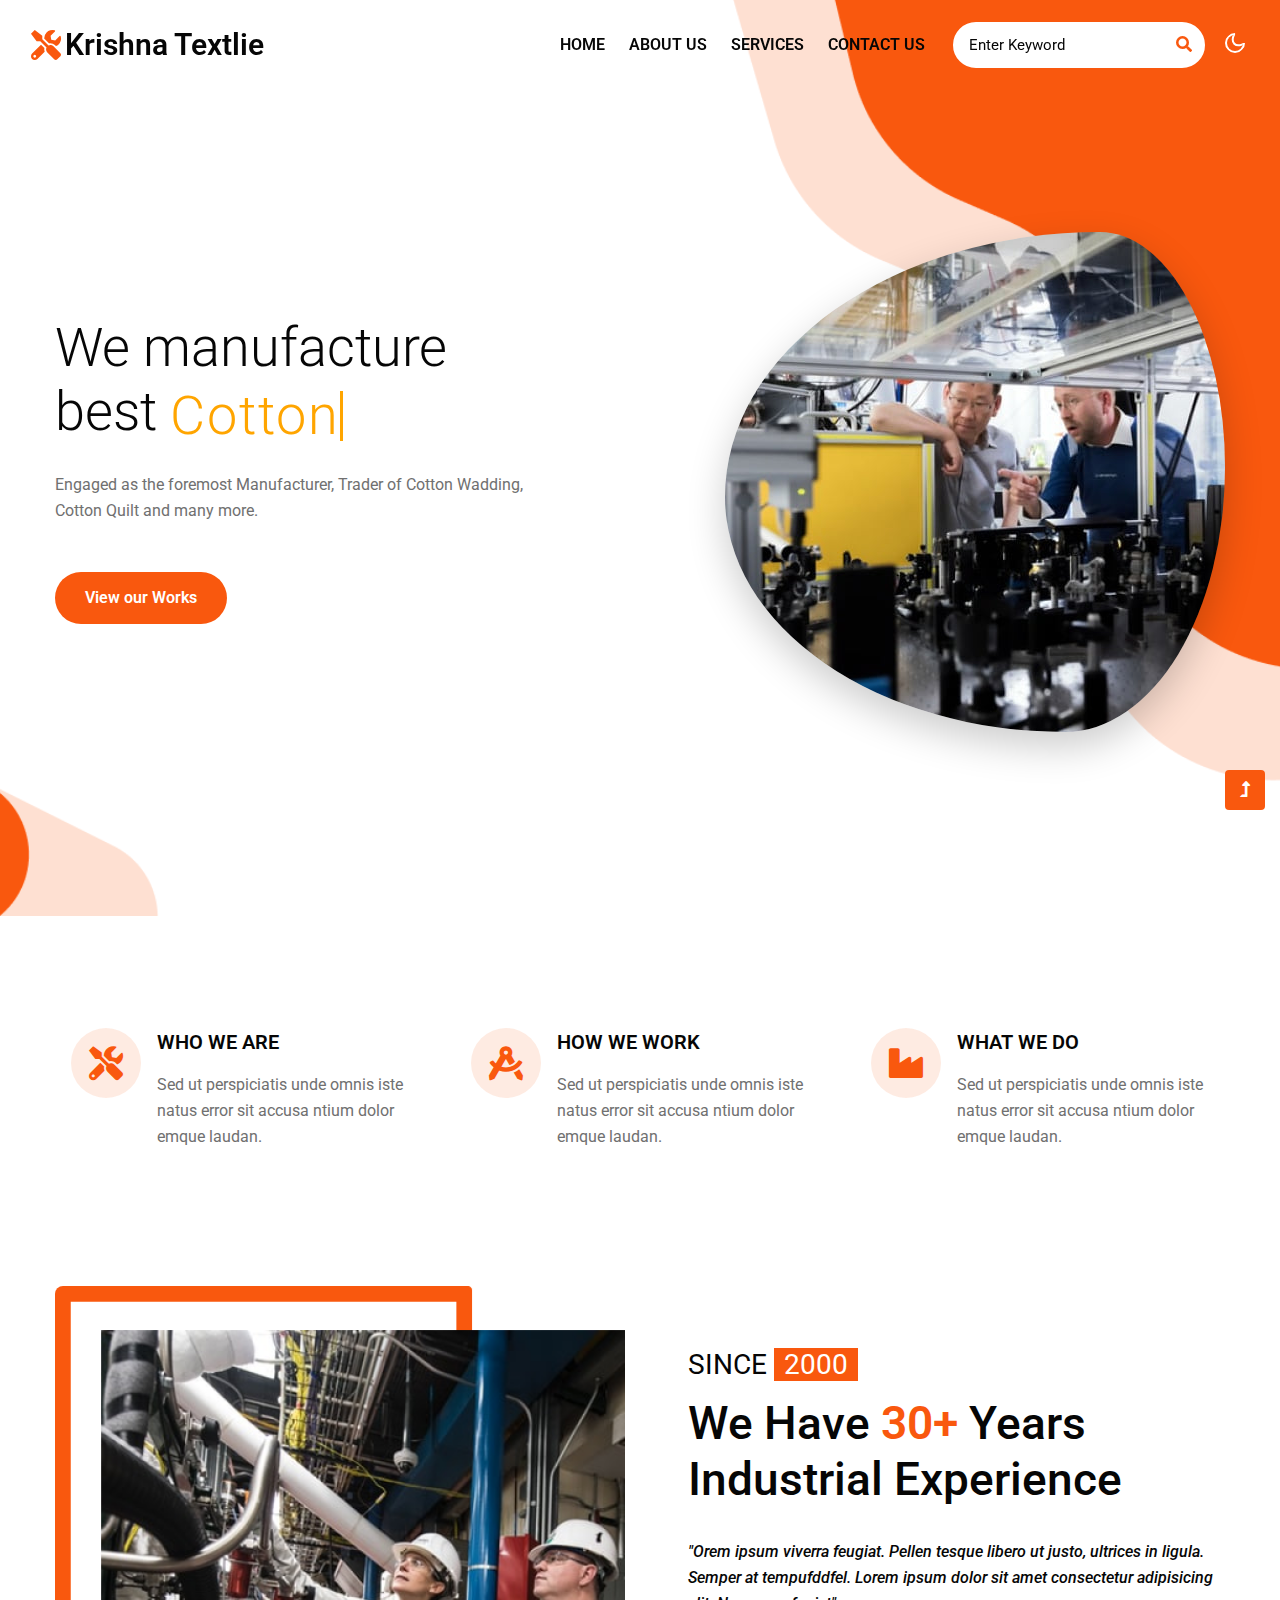
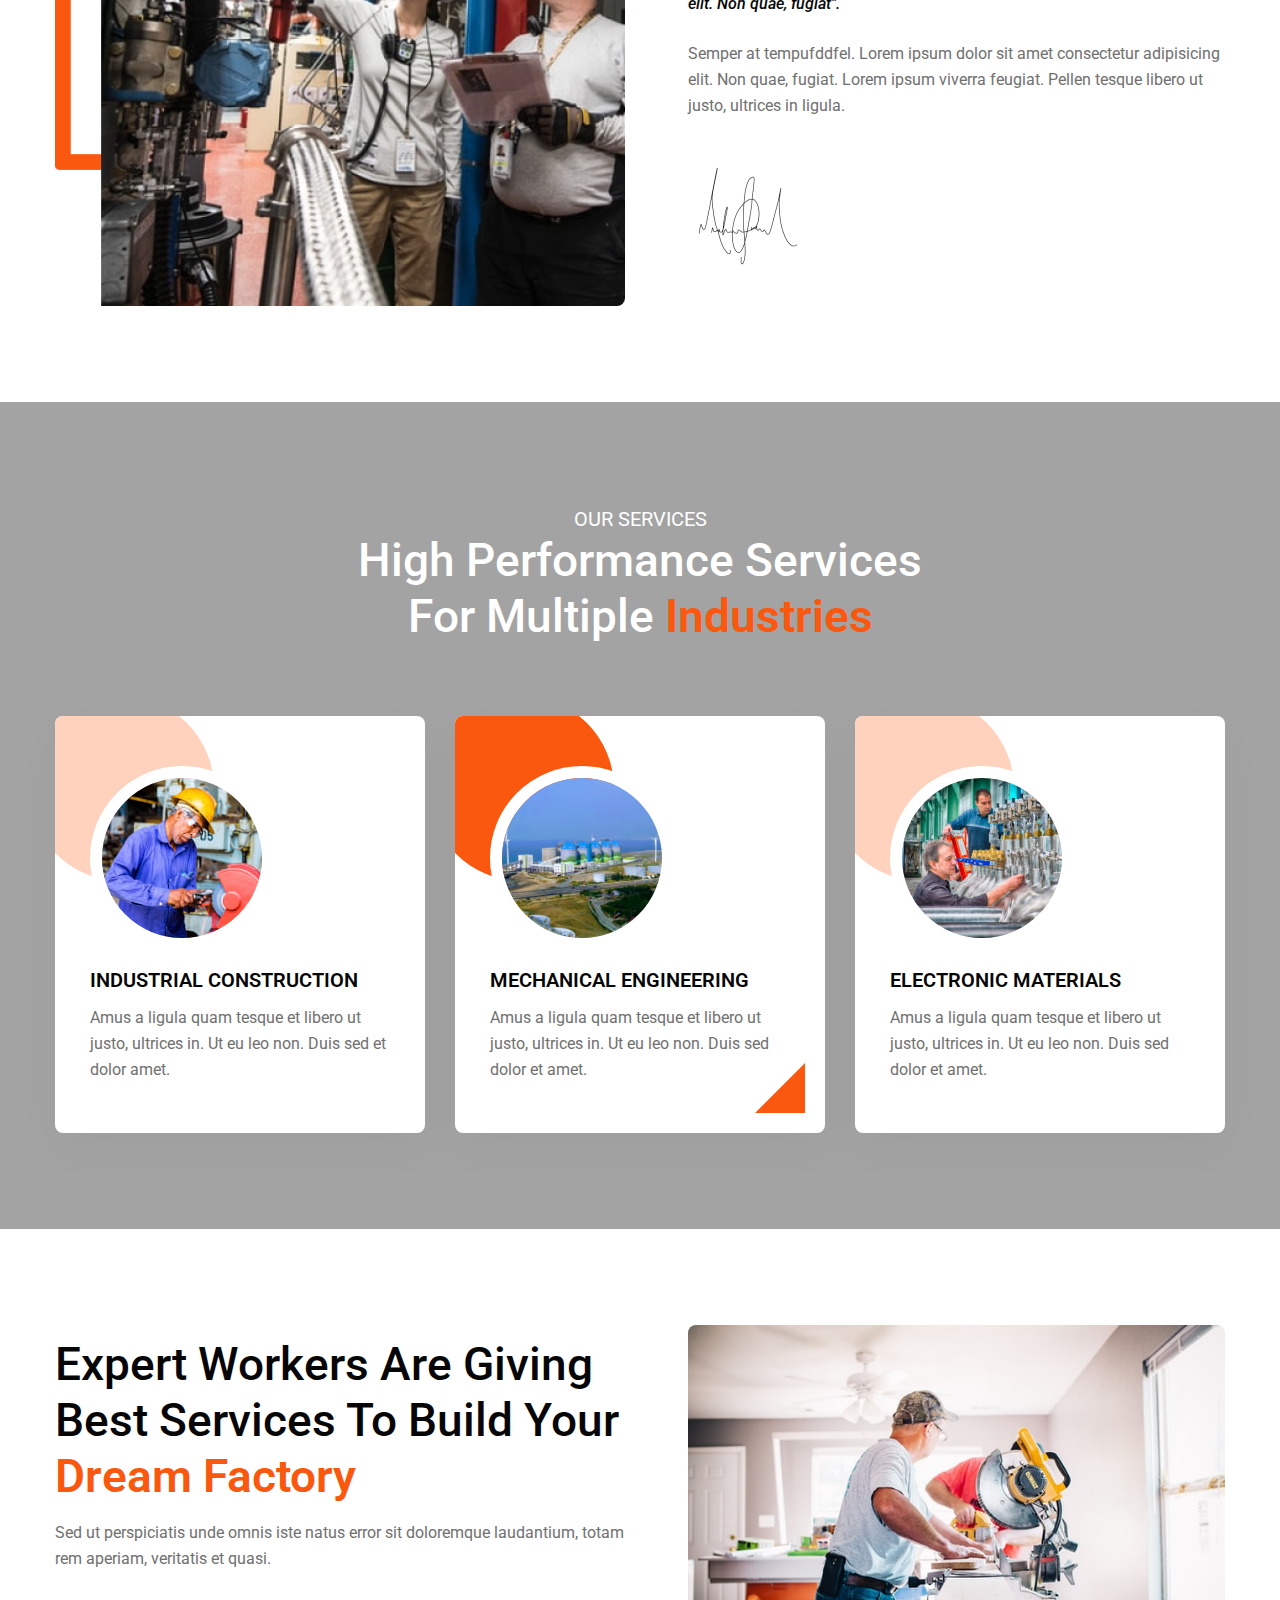
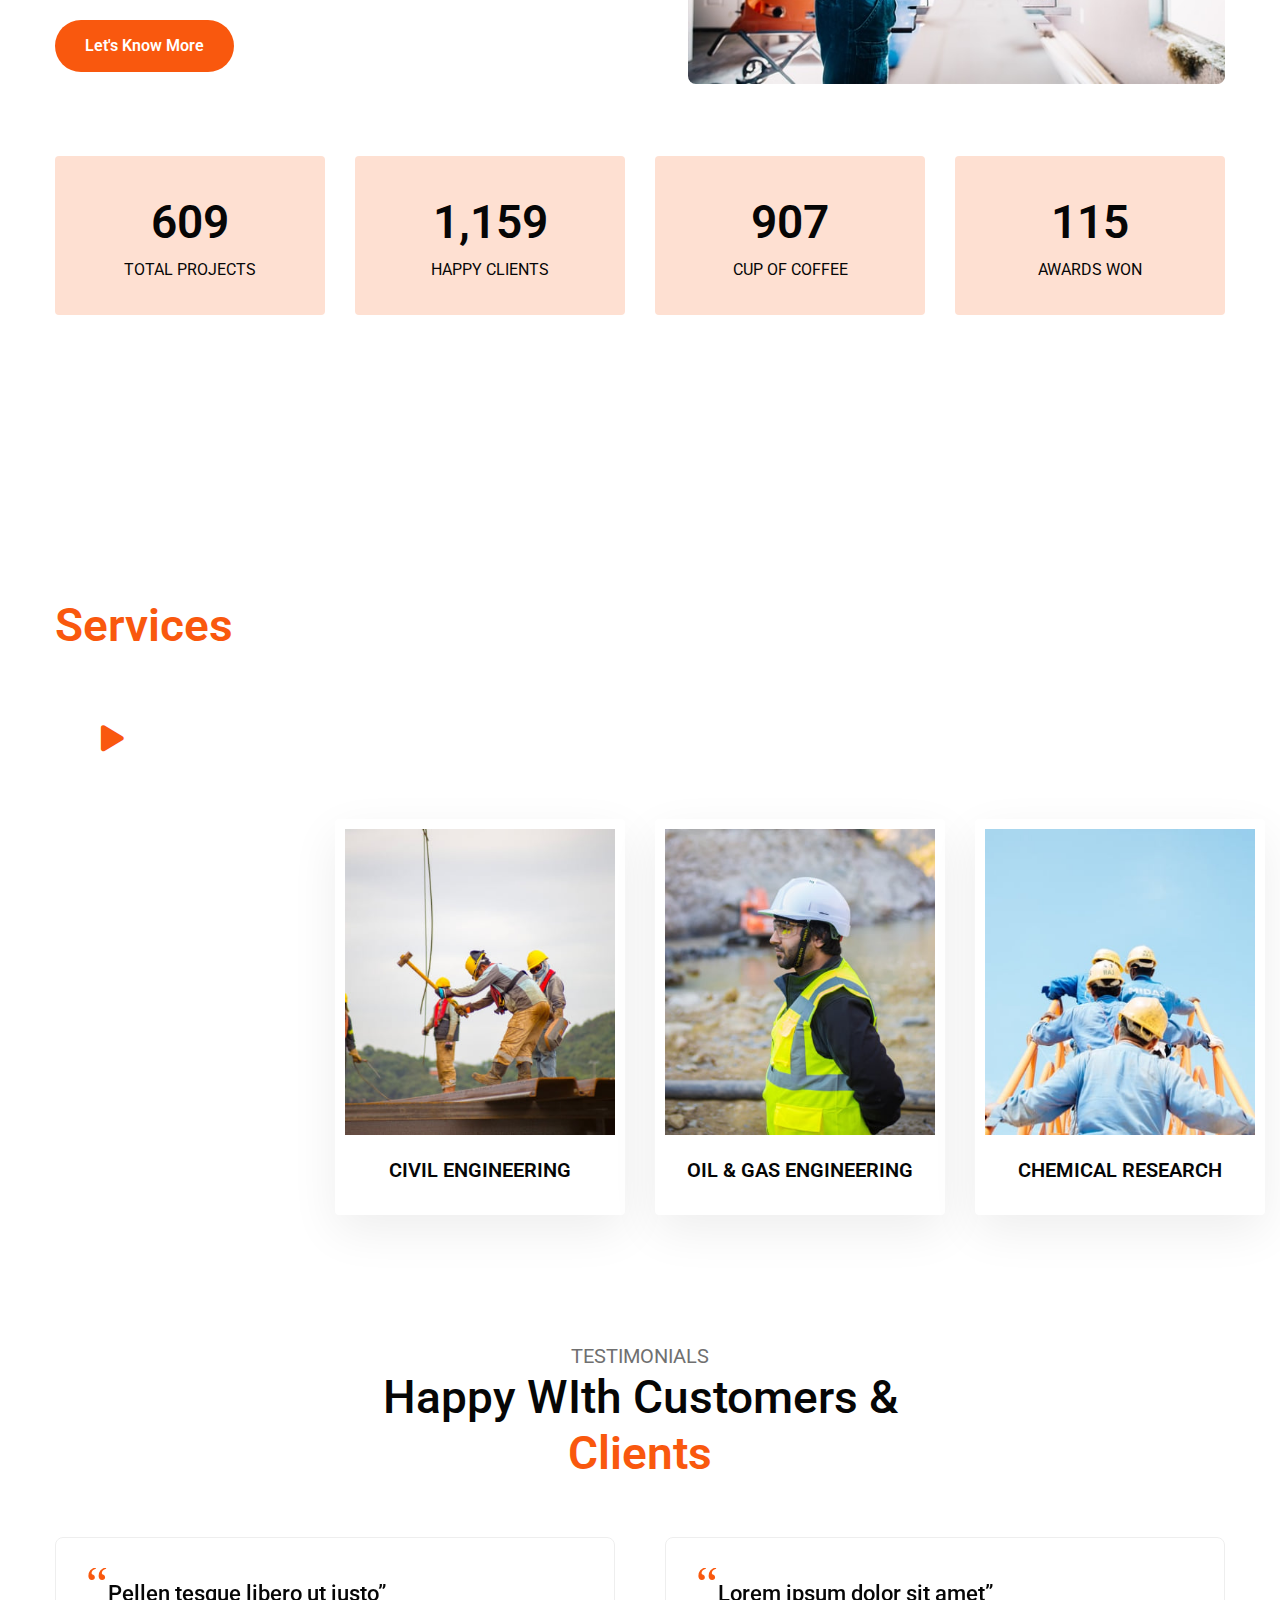
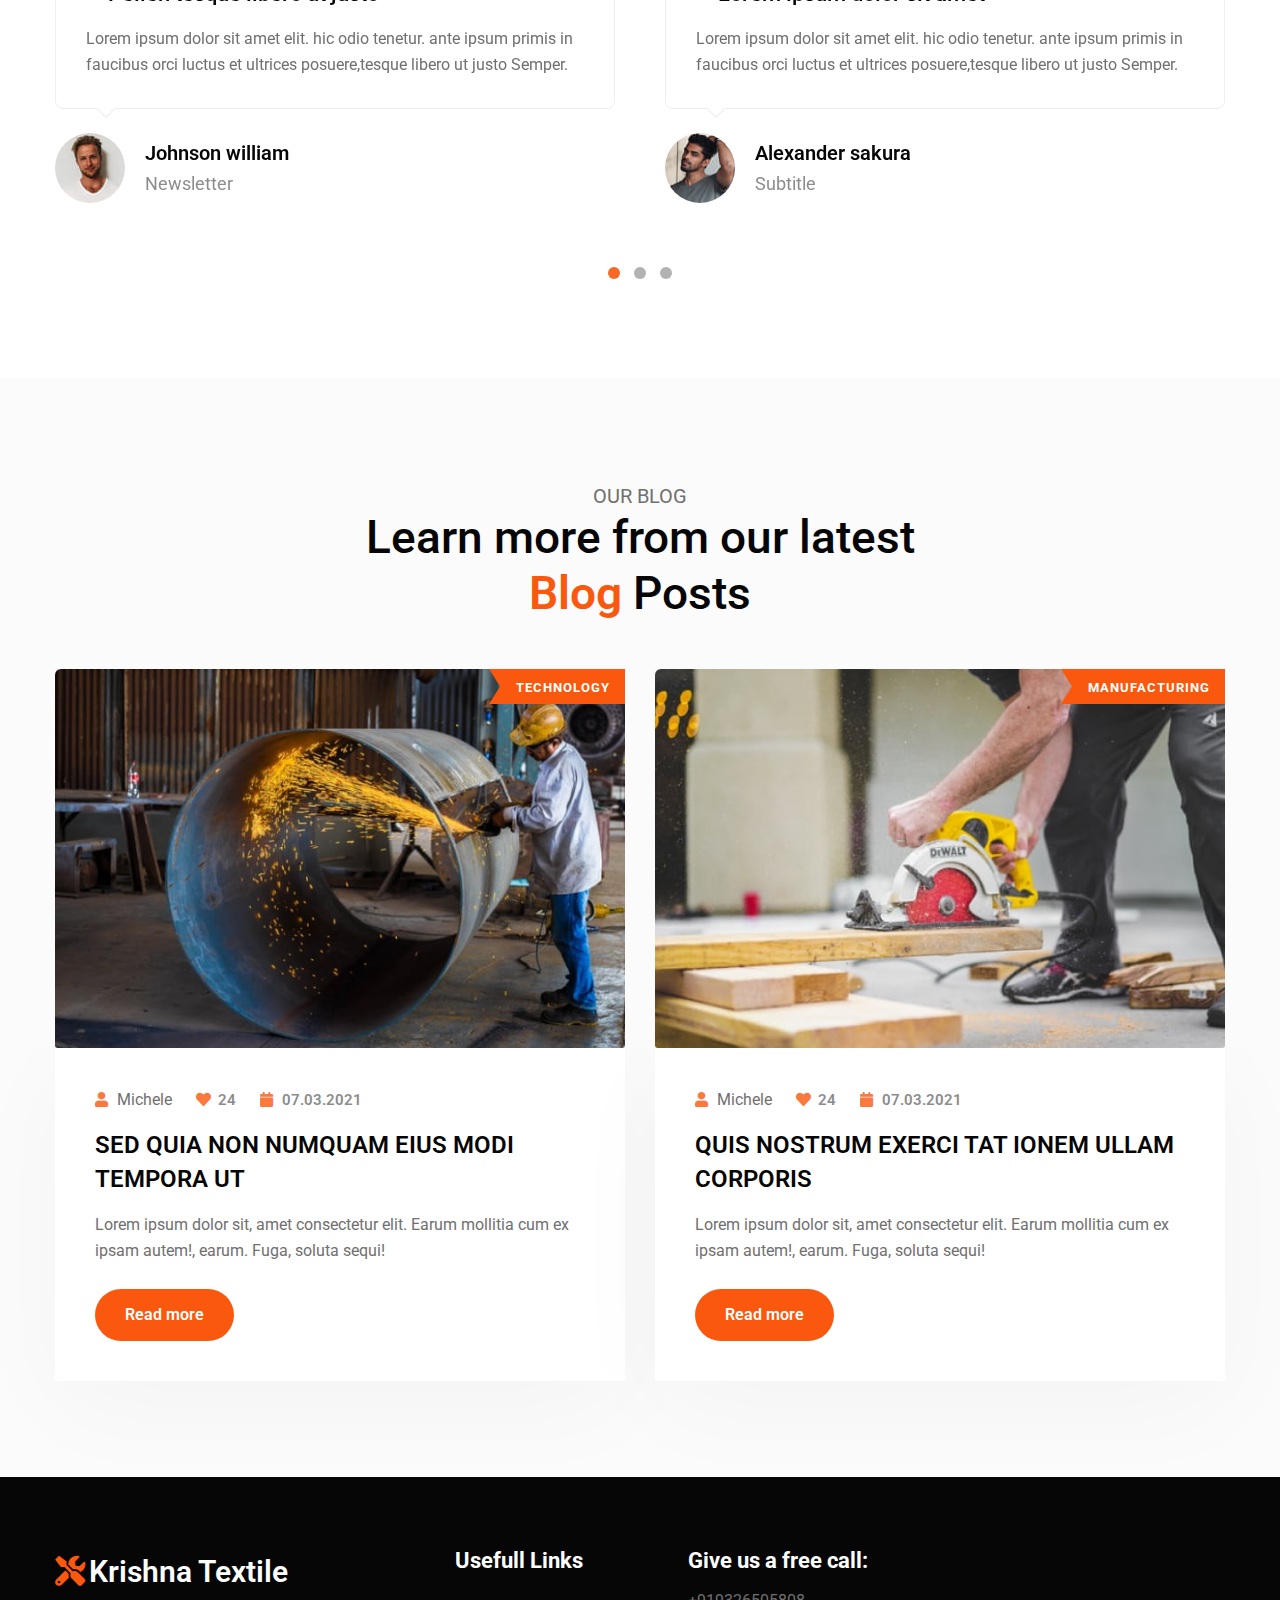
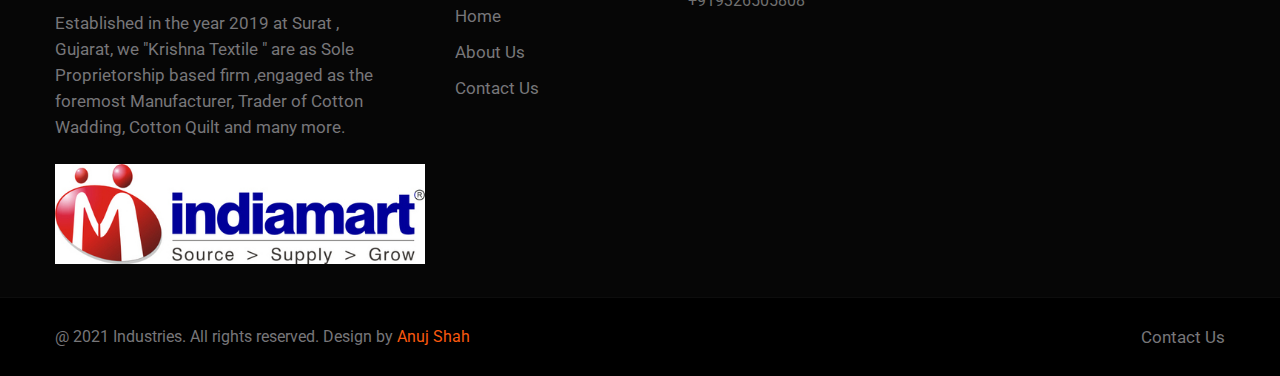
<file: index.html>
<!doctype html>
<html lang="en">

<head>
    <!-- Required meta tags -->
    <meta charset="utf-8">
    <meta name="viewport" content="width=device-width, initial-scale=1, shrink-to-fit=no">
    <title>Krishna Textile Industry | Cotton Quilting | Polyster Quilting | Quilting Job Works - Home</title>
    <!-- google-fonts -->
    <link
        href="//fonts.googleapis.com/css2?family=Roboto:wght@100;300;400;500;700;900&family=Teko:wght@300;400;500;600;700&display=swap"
        rel="stylesheet">
    <!-- //google-fonts -->
    <!-- Font-Awesome-Icons-CSS -->
    <link rel="stylesheet" href="assets/css/fontawesome-all.min.css">
    <!-- Template CSS Style link -->
    <link rel="stylesheet" href="assets/css/style-starter.css">
</head>

<body>
    <!--header-->
    <header id="site-header" class="fixed-top">
        <div class="container-fluid">
            <nav class="navbar navbar-expand-lg stroke">
                <h1>
                    <a class="navbar-brand d-flex align-items-center" href="index.html">
                        <i class="fas fa-tools mr-1" aria-hidden="true"></i>Krishna Textlie</a>
                </h1>
                <!-- if logo is image enable this   
    <a class="navbar-brand" href="#index.html">
        <img src="image-path" alt="Your logo" title="Your logo" style="height:35px;" />
    </a> -->
                <button class="navbar-toggler  collapsed bg-gradient" type="button" data-toggle="collapse"
                    data-target="#navbarTogglerDemo02" aria-controls="navbarTogglerDemo02" aria-expanded="false"
                    aria-label="Toggle navigation">
                    <span class="navbar-toggler-icon fa icon-expand fa-bars"></span>
                    <span class="navbar-toggler-icon fa icon-close fa-times"></span>
                </button>

                <div class="collapse navbar-collapse" id="navbarTogglerDemo02">
                    <ul class="navbar-nav ml-lg-auto">
                        <li class="nav-item active">
                            <a class="nav-link" href="index.html">Home <span class="sr-only">(current)</span></a>
                        </li>
                        <li class="nav-item">
                            <a class="nav-link" href="about.html">About Us</a>
                        </li>
                        <li class="nav-item">
                            <a class="nav-link" href="services.html">Services</a>
                        </li>
                        <li class="nav-item">
                            <a class="nav-link" href="contact.html">Contact Us</a>
                        </li>
                        <!-- search button -->
                        <div class="search-right ml-lg-3">
                            <form action="#search" method="GET" class="search-box position-relative">
                                <div class="input-search">
                                    <input type="search" placeholder="Enter Keyword" name="search" required="required"
                                        autofocus="" class="search-popup">
                                </div>
                                <button type="submit" class="btn search-btn"><i class="fa fa-search"
                                        aria-hidden="true"></i></button>
                            </form>
                        </div>
                        <!-- //search button -->
                    </ul>
                </div>
                <!-- toggle switch for light and dark theme -->
                <div class="cont-ser-position">
                    <nav class="navigation">
                        <div class="theme-switch-wrapper">
                            <label class="theme-switch" for="checkbox">
                                <input type="checkbox" id="checkbox">
                                <div class="mode-container">
                                    <i class="gg-sun"></i>
                                    <i class="gg-moon"></i>
                                </div>
                            </label>
                        </div>
                    </nav>
                </div>
                <!-- //toggle switch for light and dark theme -->
            </nav>
        </div>
    </header>
    <!--//header-->

    <!-- banner section -->
    <section id="home" class="ktl-banner py-5">
        <div class="banner-image">

        </div>
        <div class="banner-content">
            <div class="container pt-5 pb-md-4">
                <div class="row align-items-center">
                    <div class="col-lg-5 col-md-6 pt-md-0 pt-4">
                        <h3 class="mb-sm-4 mb-3 title">We manufacture best
                            <div id="container">
                                <div id="text"></div><div id="cursor"></div>
                            </div>
                            <!-- Best <span class="d-block-res">Q<span class="type-js"><span
                                        class="text-js">uilts!</span></span></span> -->
                                    </h3>
                        <p>Engaged as the foremost Manufacturer, Trader of Cotton Wadding, Cotton Quilt and many more.</p>
                        <div class="mt-md-5 mt-4 mb-lg-0 mb-4">
                            <a class="btn btn-style" href="services.html">View our Works</a>
                        </div>
                    </div>
                    <div class="col-md-6 banner-right mt-lg-4 mt-0 text-right offset-lg-1">
                        <img class="img-fluid" src="assets/images/banner2.jpg" alt=" ">
                    </div>
                </div>
            </div>
        </div>
    </section>
    <!-- //banner section -->

    <!-- banner bottom section -->
    <section class="about-section py-5">
        <div class="container py-lg-5 py-4">
            <div class="row justify-content-center">
                <div class="col-lg-4 col-md-6">
                    <div class="about-single p-3 d-flex justify-content-between">
                        <div class="about-icon mr-3">
                            <i class="fas fa-tools" aria-hidden="true"></i>
                        </div>
                        <div class="about-content">
                            <h5 class="mb-3">Who we are</h5>
                            <p>Sed ut perspiciatis unde omnis iste natus error sit accusa ntium dolor emque
                                laudan.</p>
                        </div>
                    </div>
                </div>
                <div class="col-lg-4 col-md-6">
                    <div class="about-single p-3 d-flex justify-content-between">
                        <div class="about-icon mr-3">
                            <i class="fas fa-drafting-compass" aria-hidden="true"></i>
                        </div>
                        <div class="about-content">
                            <h5 class="mb-3">How we Work</h5>
                            <p>Sed ut perspiciatis unde omnis iste natus error sit accusa ntium dolor emque
                                laudan.</p>
                        </div>
                    </div>
                </div>
                <div class="col-lg-4 col-md-6">
                    <div class="about-single p-3 d-flex justify-content-between">
                        <div class="about-icon mr-3">
                            <i class="fas fa-industry" aria-hidden="true"></i>
                        </div>
                        <div class="about-content">
                            <h5 class="mb-3">What we do</h5>
                            <p>Sed ut perspiciatis unde omnis iste natus error sit accusa ntium dolor emque
                                laudan.</p>
                        </div>
                    </div>
                </div>
            </div>
        </div>
    </section>
    <!-- //banner bottom section -->

    <!-- about section -->
    <section class="ktl-aboutblock pt-4 pb-5">
        <div class="container pb-md-5 pb-sm-4">
            <div class="row">
                <div class="col-lg-6 left-wthree-img mt-lg-0 mt-5 order-lg-first order-last">
                    <img class="img-fluid img-responsive" src="assets/images/about.png" alt=" ">
                </div>
                <div class="col-lg-6 about-right-faq align-self pl-lg-5 mt-xl-4 order-lg-last order-first">
                    <h3 class="text-bgs mb-md-3 mb-2">Since <span>2000</span></h3>
                    <h3 class="title-style">We Have <span>30+</span> Years Industrial Experience</h3>
                    <p class="ab-text mt-4 pt-lg-2">"Orem ipsum viverra feugiat. Pellen tesque libero ut justo,
                        ultrices in ligula. Semper at tempufddfel. Lorem ipsum dolor sit amet consectetur adipisicing
                        elit. Non quae, fugiat".</p>
                    <p class="mt-4">Semper at tempufddfel. Lorem ipsum dolor sit amet consectetur adipisicing
                        elit. Non quae, fugiat. Lorem ipsum viverra feugiat. Pellen tesque libero ut justo,
                        ultrices in ligula.</p>
                    <img class="img-fluid mt-md-5 mt-4 img-dark-color" src="assets/images/sign.png" alt=" ">
                </div>
            </div>
        </div>
    </section>
    <!-- //about section -->

    <!-- services section -->
    <section class="ktl-bottom-grids-6 service-ktl-bg py-5" id="services">
        <div class="container py-md-5 py-4">
            <div class="title-main text-center mx-auto mb-5" style="max-width:600px;">
                <p class="mt-2 text-white">Our Services</p>
                <h3 class="title-style text-white">High Performance Services For Multiple <span>Industries</span></h3>
            </div>
            <div class="row pt-md-4 justify-content-center">
                <div class="col-lg-4 col-md-6 grids-feature">
                    <div class="area-box">
                        <img class="img-fluid" src="assets/images/img1.jpg" alt=" ">
                        <h4><a href="#feature" class="title-head">Industrial Construction</a></h4>
                        <p>Amus a ligula quam tesque et libero ut justo, ultrices in. Ut eu leo non. Duis
                            sed et dolor amet.</p>
                    </div>
                </div>
                <div class="col-lg-4 col-md-6 grids-feature mt-md-0 mt-sm-5 mt-4">
                    <div class="area-box active">
                        <img class="img-fluid" src="assets/images/img3.jpg" alt=" ">
                        <h4><a href="#feature" class="title-head">Mechanical Engineering</a></h4>
                        <p>Amus a ligula quam tesque et libero ut justo, ultrices in. Ut eu leo non. Duis
                            sed dolor et amet.</p>
                    </div>
                </div>
                <div class="col-lg-4 col-md-6 grids-feature mt-lg-0 mt-sm-5 mt-4">
                    <div class="area-box">
                        <img class="img-fluid" src="assets/images/img2.jpg" alt=" ">
                        <h4><a href="#feature" class="title-head">Electronic Materials</a></h4>
                        <p>Amus a ligula quam tesque et libero ut justo, ultrices in. Ut eu leo non. Duis
                            sed dolor et amet.</p>
                    </div>
                </div>
            </div>
        </div>
    </section>
    <!-- //services section -->

    <!-- image with content section -->
    <section class="image-with-content py-5">
        <div class="container py-md-5 py-4">
            <div class="row align-items-center">
                <div class="col-lg-6 content-sec-1">
                    <h3 class="title-style mb-3">Expert Workers Are Giving Best Services To
                        Build Your <span>Dream Factory</span></h3>
                    <p>Sed ut perspiciatis unde omnis iste natus error sit
                        doloremque laudantium, totam rem aperiam, veritatis et quasi.
                    </p>
                    <a class="btn btn-style mt-lg-5 mt-4" href="services.html">Let's Know More</a>
                </div>
                <div class="col-lg-6 pl-lg-5 mt-lg-0 mt-5">
                    <img src="assets/images/st1.jpg" alt="product" class="img-responsive">
                </div>
            </div>
            <div class="ktl-stats mt-5 pt-4">
                <div class="row text-center">
                    <div class="col-md-3 col-6">
                        <div class="counter">
                            <div class="timer count-title count-number" data-to="5100" data-speed="1500"></div>
                            <p class="count-text">Total Projects</p>
                        </div>
                    </div>
                    <div class="col-md-3 col-6">
                        <div class="counter">
                            <div class="timer count-title count-number" data-to="9716" data-speed="1500"></div>
                            <p class="count-text">Happy Clients</p>
                        </div>
                    </div>
                    <div class="col-md-3 col-6 mt-md-0 mt-4">
                        <div class="counter">
                            <div class="timer count-title count-number" data-to="7600" data-speed="1500"></div>
                            <p class="count-text">Cup Of Coffee</p>
                        </div>
                    </div>
                    <div class="col-md-3 col-6 mt-md-0 mt-4">
                        <div class="counter border-right-0">
                            <div class="timer count-title count-number" data-to="967" data-speed="1500"></div>
                            <p class="count-text">Awards Won</p>
                        </div>
                    </div>
                </div>
            </div>
        </div>
    </section>
    <!-- //image with content section -->

    <!-- content section -->
    <section class="ktl-content-sec py-5" id="testimonials">
        <div class="container py-md-5 py-4">
            <div class="title-main mb-5" style="max-width:600px;">
                <p class="mt-2 text-white">Industry</p>
                <h3 class="title-style text-white">We Provide top industrial <span>Services</span>
                </h3>
            </div>
            <div class="banner-play-w3">
                <!--//video-->
                <a href="#small-dialog" class="popup-with-zoom-anim play-view text-center pl-3">
                    <span class="video-play-icon">
                        <span class="fa fa-play"></span>
                    </span>
                </a>
                <!-- dialog itself, mfp-hide class is required to make dialog hidden -->
                <div id="small-dialog" class="zoom-anim-dialog mfp-hide">
                    <iframe src="https://player.vimeo.com/video/13618190" frameborder="0" allow="autoplay; fullscreen"
                        allowfullscreen></iframe>
                </div>
                <!--//video-->
            </div>
        </div>
    </section>
    <section class="top-content-ktl">
        <div class="row mx-0">
            <div class="col-md-3 col-sm-4 col-6 offset-md-3">
                <div class="grid-content-spe">
                    <img src="assets/images/a1.jpg" class="img-fluid" alt="" />
                    <div class="content-section-grid">
                        <h4><a href="services.html">Civil Engineering</a></h4>
                    </div>
                </div>
            </div>
            <div class="col-md-3 col-sm-4 col-6">
                <div class="grid-content-spe">
                    <img src="assets/images/a2.jpg" class="img-fluid" alt="" />
                    <div class="content-section-grid">
                        <h4><a href="services.html">Oil & Gas Engineering</a></h4>
                    </div>
                </div>
            </div>
            <div class="col-md-3 col-sm-4 col-6 mt-sm-0 mt-4">
                <div class="grid-content-spe">
                    <img src="assets/images/a3.jpg" class="img-fluid" alt="" />
                    <div class="content-section-grid">
                        <h4><a href="services.html">Chemical Research</a></h4>
                    </div>
                </div>
            </div>
        </div>
    </section>
    <!-- //content section -->

    <!-- testimonials section -->
    <section class="ktl-clients py-5 mb-5 mt-4" id="testimonials">
        <div class="container py-md-5 py-4">
            <div class="title-main text-center mx-auto mb-5" style="max-width:600px;">
                <p class="mt-2">Testimonials</p>
                <h3 class="title-style">Happy WIth Customers & <span>Clients</span>
                </h3>
            </div>
            <div id="owl-demo2" class="owl-carousel owl-theme mt-4 py-md-2 mb-md-4">
                <div class="item">
                    <div class="testimonial-content">
                        <div class="testimonial">
                            <blockquote>
                                <q>Pellen tesque libero ut justo</q>
                            </blockquote>
                            <p>Lorem ipsum dolor sit amet elit. hic odio tenetur. ante ipsum primis in
                                faucibus orci luctus et ultrices posuere,tesque libero ut justo Semper.</p>
                        </div>
                        <div class="bottom-info mt-4">
                            <a class="comment-img" href="#url"><img src="assets/images/testi1.jpg"
                                    class="img-responsive" alt="placeholder image"></a>
                            <div class="people-info align-self">
                                <h3>Johnson william</h3>
                                <p class="identity">Newsletter</p>
                            </div>
                        </div>
                    </div>
                </div>
                <div class="item">
                    <div class="testimonial-content">
                        <div class="testimonial">
                            <blockquote>
                                <q>Lorem ipsum dolor sit amet</q>
                            </blockquote>
                            <p>Lorem ipsum dolor sit amet elit. hic odio tenetur. ante ipsum primis in
                                faucibus orci luctus et ultrices posuere,tesque libero ut justo Semper.</p>
                        </div>
                        <div class="bottom-info mt-4">
                            <a class="comment-img" href="#url"><img src="assets/images/testi2.jpg"
                                    class="img-responsive" alt="placeholder image"></a>
                            <div class="people-info align-self">
                                <h3>Alexander sakura</h3>
                                <p class="identity">Subtitle</p>
                            </div>
                        </div>
                    </div>
                </div>
                <div class="item">
                    <div class="testimonial-content">
                        <div class="testimonial">
                            <blockquote>
                                <q>Pellen tesque libero ut justo</q>
                            </blockquote>
                            <p>Lorem ipsum dolor sit amet elit. hic odio tenetur. ante ipsum primis in
                                faucibus orci luctus et ultrices posuere,tesque libero ut justo Semper.</p>
                        </div>
                        <div class="bottom-info mt-4">
                            <a class="comment-img" href="#url"><img src="assets/images/testi3.jpg"
                                    class="img-responsive" alt="placeholder image"></a>
                            <div class="people-info align-self">
                                <h3>John wilson</h3>
                                <p class="identity">Subtitle</p>
                            </div>
                        </div>
                    </div>
                </div>
                <div class="item">
                    <div class="testimonial-content">
                        <div class="testimonial">
                            <blockquote>
                                <q>Lorem ipsum dolor sit amet</q>
                            </blockquote>
                            <p>Lorem ipsum dolor sit amet elit. hic odio tenetur. ante ipsum primis in
                                faucibus orci luctus et ultrices posuere,tesque libero ut justo Semper.</p>
                        </div>
                        <div class="bottom-info mt-4">
                            <a class="comment-img" href="#url"><img src="assets/images/testi1.jpg"
                                    class="img-responsive" alt="placeholder image"></a>
                            <div class="people-info align-self">
                                <h3>Julia sakura</h3>
                                <p class="identity">Subtitle</p>
                            </div>
                        </div>
                    </div>
                </div>
                <div class="item">
                    <div class="testimonial-content">
                        <div class="testimonial">
                            <blockquote>
                                <q>Pellen tesque libero ut justo</q>
                            </blockquote>
                            <p>Lorem ipsum dolor sit amet elit. hic odio tenetur. ante ipsum primis in
                                faucibus orci luctus et ultrices posuere,tesque libero ut justo Semper.</p>
                        </div>
                        <div class="bottom-info mt-4">
                            <a class="comment-img" href="#url"><img src="assets/images/testi2.jpg"
                                    class="img-responsive" alt="placeholder image"></a>
                            <div class="people-info align-self">
                                <h3>John wilson</h3>
                                <p class="identity">Subtitle</p>
                            </div>
                        </div>
                    </div>
                </div>
                <div class="item">
                    <div class="testimonial-content">
                        <div class="testimonial">
                            <blockquote>
                                <q>Lorem ipsum dolor sit amet.</q>
                            </blockquote>
                            <p>Lorem ipsum dolor sit amet elit. hic odio tenetur. ante ipsum primis in
                                faucibus orci luctus et ultrices posuere,tesque libero ut justo Semper.</p>
                        </div>
                        <div class="bottom-info mt-4">
                            <a class="comment-img" href="#url"><img src="assets/images/testi3.jpg"
                                    class="img-responsive" alt="placeholder image"></a>
                            <div class="people-info align-self">
                                <h3>Julia sakura</h3>
                                <p class="identity">Subtitle</p>
                            </div>
                        </div>
                    </div>
                </div>
            </div>
        </div>
    </section>
    <!-- //testimonials section -->

    <!-- blog section -->
    <div class="ktl-blog-content py-5">
        <div class="container py-md-5 py-4">
            <div class="title-main text-center mx-auto mb-5" style="max-width:600px;">
                <p class="mt-2">Our Blog</p>
                <h3 class="title-style">Learn more from our latest <span>Blog</span> Posts</h3>
            </div>
            <div class="row">
                <div class="col-md-6">
                    <div class="card-header p-0 position-relative">
                        <a href="#blog" class="zoom d-block">
                            <img class="card-img-bottom d-block" src="assets/images/blog3.jpg" alt="Card image cap">
                        </a>
                        <div class="course-price-badge">Technology</div>
                    </div>
                    <div class="card-body course-details">
                        <div class="course-meta mb-3">
                            <div class="meta-item course-students">
                                <a href="#author"><span class="fas fa-user"></span>
                                    <span class="meta-value"></span>Michele</a>
                            </div>
                            <div class="meta-item course-lesson">
                                <span class="fa fa-heart"></span>
                                <span class="meta-value"> 24 </span>
                            </div>
                            <div class="meta-item course-students">
                                <span class="fa fa-calendar"></span>
                                <span class="meta-value"> 07.03.2021</span>
                            </div>
                        </div>
                        <a href="#blog" class="course-desc">Sed quia non numquam eius modi tempora ut
                        </a>
                        <p class="mt-3">Lorem ipsum dolor sit, amet consectetur elit. Earum mollitia cum ex
                            ipsam autem!, earum. Fuga, soluta sequi!</p>
                        <div class="blog-bottom-info">
                            <a href="#blog" class="btn btn-style">Read more</a>
                        </div>
                    </div>
                </div>
                <div class="col-md-6 mt-md-0 mt-5">
                    <div class="card-header p-0 position-relative">
                        <a href="#blog" class="zoom d-block">
                            <img class="card-img-bottom d-block" src="assets/images/blog1.jpg" alt="Card image cap">
                        </a>
                        <div class="course-price-badge">Manufacturing</div>
                    </div>
                    <div class="card-body course-details">
                        <div class="course-meta mb-3">
                            <div class="meta-item course-students">
                                <a href="#author"><span class="fas fa-user"></span>
                                    <span class="meta-value"></span>Michele</a>
                            </div>
                            <div class="meta-item course-lesson">
                                <span class="fa fa-heart"></span>
                                <span class="meta-value"> 24 </span>
                            </div>
                            <div class="meta-item course-students">
                                <span class="fa fa-calendar"></span>
                                <span class="meta-value"> 07.03.2021</span>
                            </div>
                        </div>
                        <a href="#blog" class="course-desc">Quis nostrum exerci tat ionem ullam corporis
                        </a>
                        <p class="mt-3">Lorem ipsum dolor sit, amet consectetur elit. Earum mollitia cum ex
                            ipsam autem!, earum. Fuga, soluta sequi!</p>
                        <div class="blog-bottom-info">
                            <a href="#blog" class="btn btn-style">Read more</a>
                        </div>
                    </div>
                </div>
            </div>
        </div>
    </div>
    <!-- //blog section -->

    <!-- footer -->
    <footer class="ktl-footer-29-main">
        <div class="footer-29-ktl py-5">
            <div class="container py-4">
                <div class="row footer-top-29">
                    <div class="col-lg-4 col-md-6 col-sm-7 footer-list-29 footer-1 pr-lg-5">
                        <div class="footer-logo mb-3">
                            <a class="footer-brand-logo" href="index.html"><i class="fas fa-tools mr-1"
                                    aria-hidden="true"></i>Krishna Textile</a>
                        </div>
                        <p>Established in the year 2019 at Surat , Gujarat, we "Krishna Textile " are as Sole
                            Proprietorship based firm ,engaged as the foremost Manufacturer, Trader of Cotton Wadding,
                            Cotton Quilt and many more.</p>
                        <div class="main-social-footer-29 mt-4">
                            <a href="https://www.indiamart.com/krishnatextilegujarat/" class="facebook">
                                <img src="assets/images/imart-logo-web-500x500.jpg" alt="India Mart Logo"
                                    height="100px"></a>
                        </div>
                    </div>
                    <div class="col-lg-2 col-md-6 col-sm-5 col-6 footer-list-29 footer-2 mt-sm-0 mt-5">
                        <ul>
                            <h6 class="footer-title-29">Usefull Links</h6>
                            <li><a href="index.html">Home</a></li>
                            <li><a href="about.html">About Us</a></li>
                            <li class="mb-0"><a href="contact.html">Contact us</a></li>
                        </ul>
                    </div>
                    <div class="col-lg-4 col-md-6 col-sm-7 footer-list-29 footer-4 mt-lg-0 mt-5 pl-lg-5">
                        <h6 class="footer-title-29 mb-3">Give us a free call: </h6>
                        <a href="tel:+919326505808">+919326505808</a>
                    </div>
                </div>
            </div>
        </div>
        <!-- copyright -->
        <div class="ktl-copyright">
            <div class="container">
                <div class="row bottom-copies align-items-center">
                    <p class="col-lg-8 copy-footer-29">@ 2021 Industries. All rights reserved. Design by <a
                            href="https://www.linkedin.com/in/anuj-shah-509/" target="_blank">
                            Anuj Shah</a></p>
                    <div class="col-lg-4 footer-list-29 footer-copy-list">
                        <ul class="text-lg-right">
                            <li><a href="contact.html">Contact us</a></li>
                        </ul>
                    </div>
                </div>
            </div>
        </div>
    </footer>
    <!-- //copyright -->
    <!-- //footer -->

    <!-- Js scripts -->
    <!-- move top -->
    <button onclick="topFunction()" id="movetop" title="Go to top">
        <span class="fas fa-level-up-alt" aria-hidden="true"></span>
    </button>
    <script>
        // When the user scrolls down 20px from the top of the document, show the button
        window.onscroll = function () {
            scrollFunction()
        };

        function scrollFunction() {
            if (document.body.scrollTop > 20 || document.documentElement.scrollTop > 20) {
                document.getElementById("movetop").style.display = "block";
            } else {
                document.getElementById("movetop").style.display = "none";
            }
        }

        // When the user clicks on the button, scroll to the top of the document
        function topFunction() {
            document.body.scrollTop = 0;
            document.documentElement.scrollTop = 0;
        }
    </script>
    <!-- //move top -->

    <!-- common jquery plugin -->
    <script src="assets/js/jquery-3.3.1.min.js"></script>
    <!-- //common jquery plugin -->

    <!-- banner image moving effect -->
    <script>
        var lFollowX = 0,
            lFollowY = 0,
            x = 0,
            y = 0,
            friction = 1 / 30;

        function animate() {
            x += (lFollowX - x) * friction;
            y += (lFollowY - y) * friction;

            translate = 'translate(' + x + 'px, ' + y + 'px) scale(1.1)';

            $('.banner-image').css({
                '-webit-transform': translate,
                '-moz-transform': translate,
                'transform': translate
            });

            window.requestAnimationFrame(animate);
        }

        $(window).on('mousemove click', function (e) {

            var lMouseX = Math.max(-100, Math.min(100, $(window).width() / 2 - e.clientX));
            var lMouseY = Math.max(-100, Math.min(100, $(window).height() / 2 - e.clientY));
            lFollowX = (20 * lMouseX) / 100; // 100 : 12 = lMouxeX : lFollow
            lFollowY = (10 * lMouseY) / 100;

        });

        animate();
    </script>
    <!-- //banner image moving effect -->

    <!-- counter for stats -->
    <script src="assets/js/counter.js"></script>
    <!-- //counter for stats -->

    <!-- magnific popup -->
    <script src="assets/js/jquery.magnific-popup.min.js"></script>
    <script>
        $(document).ready(function () {
            $('.popup-with-zoom-anim').magnificPopup({
                type: 'inline',

                fixedContentPos: false,
                fixedBgPos: true,

                overflowY: 'auto',

                closeBtnInside: true,
                preloader: false,

                midClick: true,
                removalDelay: 300,
                mainClass: 'my-mfp-zoom-in'
            });

            $('.popup-with-move-anim').magnificPopup({
                type: 'inline',

                fixedContentPos: false,
                fixedBgPos: true,

                overflowY: 'auto',

                closeBtnInside: true,
                preloader: false,

                midClick: true,
                removalDelay: 300,
                mainClass: 'my-mfp-slide-bottom'
            });
        });
    </script>
    <!-- //magnific popup -->

    <!-- owl carousel -->
    <script src="assets/js/owl.carousel.js"></script>
    <!-- script for tesimonials carousel slider -->
    <script>
        $(document).ready(function () {
            $("#owl-demo2").owlCarousel({
                loop: true,
                nav: false,
                margin: 50,
                responsiveClass: true,
                responsive: {
                    0: {
                        items: 1,
                        nav: false
                    },
                    736: {
                        items: 1,
                        nav: false
                    },
                    991: {
                        items: 2,
                        margin: 30,
                        nav: false
                    },
                    1080: {
                        items: 2,
                        nav: false
                    }
                }
            })
        })
    </script>
    <!-- //script for tesimonials carousel slider -->
    <!-- owl carousel -->

    <!-- theme switch js (light and dark)-->
    <script src="assets/js/theme-change.js"></script>
    <script>
        // function autoType(elementClass, typingSpeed) {
        //     var thhis = $(elementClass);
        //     thhis.css({
        //         "position": "relative",
        //         "display": "inline-block"
        //     });
        //     thhis.prepend('<div class="cursor" style="right: initial; left:0;"></div>');
        //     thhis = thhis.find(".text-js");
        //     var text = thhis.text().trim().split('');
        //     var amntOfChars = text.length;
        //     var newString = "";
        //     thhis.text("|");
        //     setTimeout(function () {
        //         thhis.css("opacity", 1);
        //         thhis.prev().removeAttr("style");
        //         thhis.text("");
        //         for (var i = 0; i < amntOfChars; i++) {
        //             (function (i, char) {
        //                 setTimeout(function () {
        //                     newString += char;
        //                     thhis.text(newString);
        //                 }, i * typingSpeed);
        //             })(i + 1, text[i]);
        //         }
        //         setTimeout(() => {
        //             var text = thhis.text().trim().split('');
        //             var amntOfChars = text.length;
        //             var newString = "";
        //             thhis.text("|");
        //         }, 2000);
        //     }, 1500);
        // }

        
        // List of sentences
        var _CONTENT = [ 
            "Cotton Quilting",
            "Polyster Quilting", 
            "Cotton Wadding",
            "Quilting Job Works"
        ];

        // Current sentence being processed
        var _PART = 0;

        // Character number of the current sentence being processed 
        var _PART_INDEX = 0;

        // Holds the handle returned from setInterval
        var _INTERVAL_VAL;

        // Element that holds the text
        var _ELEMENT = document.querySelector("#text");

        // Cursor element 
        var _CURSOR = document.querySelector("#cursor");

        // Implements typing effect
        function Type() { 
            // Get substring with 1 characater added
            var text =  _CONTENT[_PART].substring(0, _PART_INDEX + 1);
            _ELEMENT.innerHTML = text;
            _PART_INDEX++;

            // If full sentence has been displayed then start to delete the sentence after some time
            if(text === _CONTENT[_PART]) {
                // Hide the cursor
                _CURSOR.style.display = 'none';

                clearInterval(_INTERVAL_VAL);
                setTimeout(function() {
                    _INTERVAL_VAL = setInterval(Delete, 50);
                }, 1000);
            }
        }

        // Implements deleting effect
        function Delete() {
            // Get substring with 1 characater deleted
            var text =  _CONTENT[_PART].substring(0, _PART_INDEX - 1);
            _ELEMENT.innerHTML = text;
            _PART_INDEX--;

            // If sentence has been deleted then start to display the next sentence
            if(text === '') {
                clearInterval(_INTERVAL_VAL);

                // If current sentence was last then display the first one, else move to the next
                if(_PART == (_CONTENT.length - 1))
                    _PART = 0;
                else
                    _PART++;
                
                _PART_INDEX = 0;

                // Start to display the next sentence after some time
                setTimeout(function() {
                    _CURSOR.style.display = 'inline-block';
                    _INTERVAL_VAL = setInterval(Type, 100);
                }, 200);
            }
        }



        $(document).ready(function () {
            // Now to start autoTyping just call the autoType function with the 
            // class of outer div
            // The second paramter is the speed between each letter is typed.   
            // autoType(".type-js", 200);
            // Start the typing effect on load
            _INTERVAL_VAL = setInterval(Type, 100);
        });
    </script>
    <!-- //theme switch js (light and dark)-->

    <!-- MENU-JS -->
    <script>
        $(window).on("scroll", function () {
            var scroll = $(window).scrollTop();

            if (scroll >= 80) {
                $("#site-header").addClass("nav-fixed");
            } else {
                $("#site-header").removeClass("nav-fixed");
            }
        });

        //Main navigation Active Class Add Remove
        $(".navbar-toggler").on("click", function () {
            $("header").toggleClass("active");
        });
        $(document).on("ready", function () {
            if ($(window).width() > 991) {
                $("header").removeClass("active");
            }
            $(window).on("resize", function () {
                if ($(window).width() > 991) {
                    $("header").removeClass("active");
                }
            });
        });
    </script>
    <!-- //MENU-JS -->

    <!-- disable body scroll which navbar is in active -->
    <script>
        $(function () {
            $('.navbar-toggler').click(function () {
                $('body').toggleClass('noscroll');
            })
        });
    </script>
    <!-- //disable body scroll which navbar is in active -->

    <!--bootstrap-->
    <script src="assets/js/bootstrap.min.js"></script>
    <!-- //bootstrap-->
    <!-- //Js scripts -->
</body>

</html>
</file>
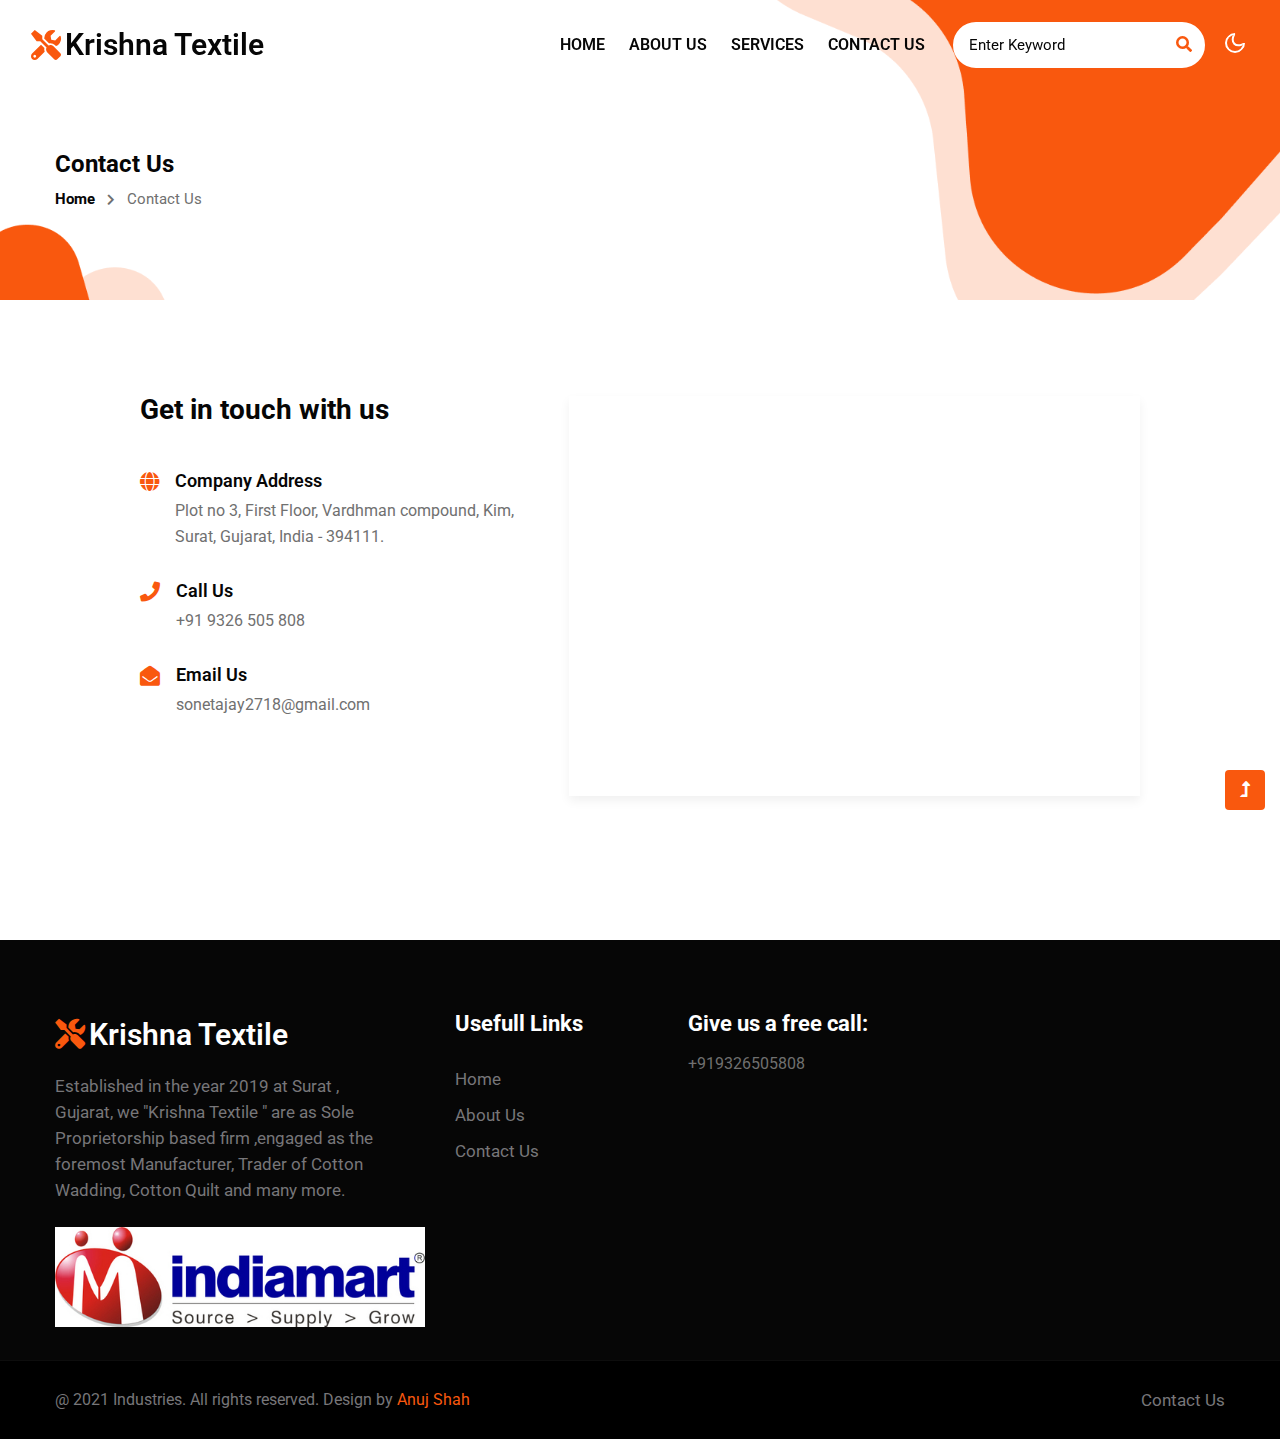
<file: contact.html>
<!doctype html>
<html lang="en">

<head>
    <!-- Required meta tags -->
    <meta charset="utf-8">
    <meta name="viewport" content="width=device-width, initial-scale=1, shrink-to-fit=no">
    <title>Krishna Textile Industry | Cotton Quilting | Polyster Quilting | Quilting Job Works - Services</title>
    <!-- google-fonts -->
    <link
        href="//fonts.googleapis.com/css2?family=Roboto:wght@100;300;400;500;700;900&family=Teko:wght@300;400;500;600;700&display=swap"
        rel="stylesheet">
    <!-- //google-fonts -->
    <!-- Font-Awesome-Icons-CSS -->
    <link rel="stylesheet" href="assets/css/fontawesome-all.min.css">
    <!-- Template CSS Style link -->
    <link rel="stylesheet" href="assets/css/style-starter.css">
</head>

<body>
    <!--header-->
    <header id="site-header" class="fixed-top">
        <div class="container-fluid">
            <nav class="navbar navbar-expand-lg stroke">
                <h1>
                    <a class="navbar-brand d-flex align-items-center" href="index.html">
                        <i class="fas fa-tools mr-1" aria-hidden="true"></i>Krishna Textile</a>
                </h1>
                <!-- if logo is image enable this   
    <a class="navbar-brand" href="#index.html">
        <img src="image-path" alt="Your logo" title="Your logo" style="height:35px;" />
    </a> -->
                <button class="navbar-toggler  collapsed bg-gradient" type="button" data-toggle="collapse"
                    data-target="#navbarTogglerDemo02" aria-controls="navbarTogglerDemo02" aria-expanded="false"
                    aria-label="Toggle navigation">
                    <span class="navbar-toggler-icon fa icon-expand fa-bars"></span>
                    <span class="navbar-toggler-icon fa icon-close fa-times"></span>
                </button>

                <div class="collapse navbar-collapse" id="navbarTogglerDemo02">
                    <ul class="navbar-nav ml-lg-auto">
                        <li class="nav-item">
                            <a class="nav-link" href="index.html">Home <span class="sr-only">(current)</span></a>
                        </li>
                        <li class="nav-item">
                            <a class="nav-link" href="about.html">About Us</a>
                        </li>
                        <li class="nav-item">
                            <a class="nav-link" href="services.html">Services</a>
                        </li>
                        <li class="nav-item active">
                            <a class="nav-link" href="contact.html">Contact Us</a>
                        </li>
                        <!-- search button -->
                        <div class="search-right ml-lg-3">
                            <form action="#search" method="GET" class="search-box position-relative">
                                <div class="input-search">
                                    <input type="search" placeholder="Enter Keyword" name="search" required="required"
                                        autofocus="" class="search-popup">
                                </div>
                                <button type="submit" class="btn search-btn"><i class="fa fa-search"
                                        aria-hidden="true"></i></button>
                            </form>
                        </div>
                        <!-- //search button -->
                    </ul>
                </div>
                <!-- toggle switch for light and dark theme -->
                <div class="cont-ser-position">
                    <nav class="navigation">
                        <div class="theme-switch-wrapper">
                            <label class="theme-switch" for="checkbox">
                                <input type="checkbox" id="checkbox">
                                <div class="mode-container">
                                    <i class="gg-sun"></i>
                                    <i class="gg-moon"></i>
                                </div>
                            </label>
                        </div>
                    </nav>
                </div>
                <!-- //toggle switch for light and dark theme -->
            </nav>
        </div>
    </header>
    <!--//header-->

    <!-- inner banner -->
    <div class="inner-banner">
        <section class="ktl-breadcrumb">
            <div class="container">
                <h4 class="inner-text-title font-weight-bold mb-2">Contact Us</h4>
                <ul class="breadcrumbs-custom-path">
                    <li><a href="index.html">Home</a></li>
                    <li class="active"><span class="fa fa-chevron-right mx-2" aria-hidden="true"></span> Contact Us</li>
                </ul>
            </div>
        </section>
    </div>
    <!-- //inner banner -->

    <!-- contact -->
    <section class="ktl-contact py-5" id="contact">
        <div class="container py-md-5 py-4 mb-5">
            <div class="mx-auto" style="max-width:1000px">
                <div class="row contact-block">
                    <div class="col-md-5 contact-left">
                        <h3 class="font-weight-bold mb-md-5 mb-4">Get in touch with us</h3>
                        <div class="cont-details">
                            <div class="d-flex contact-grid">
                                <div class="cont-left text-center mr-3">
                                    <span class="fa fa-globe"></span>
                                </div>
                                <div class="cont-right">
                                    <h6>Company Address</h6>
                                    <p>Plot no 3, First Floor, Vardhman compound, Kim, Surat, Gujarat, India - 394111.
                                    </p>
                                </div>
                            </div>
                            <div class="d-flex contact-grid mt-4 pt-lg-2">
                                <div class="cont-left text-center mr-3">
                                    <span class="fa fa-phone"></span>
                                </div>
                                <div class="cont-right">
                                    <h6>Call Us</h6>
                                    <p><a href="tel:+919326505808">+91 9326 505 808</a></p>
                                </div>
                            </div>
                            <div class="d-flex contact-grid mt-4 pt-lg-2">
                                <div class="cont-left text-center mr-3">
                                    <span class="fa fa-envelope-open"></span>
                                </div>
                                <div class="cont-right">
                                    <h6>Email Us</h6>
                                    <p><a href="mailto:sonetajay2718@gmail.com" class="mail">sonetajay2718@gmail.com</a>
                                    </p>
                                </div>
                            </div>
                            <!-- <div class="d-flex contact-grid mt-4 pt-lg-2">
                                <div class="cont-left text-center mr-3">
                                    <span class="fa fa-headphones"></span>
                                </div>
                                <div class="cont-right">
                                    <h6>Customer Support</h6>
                                    <p><a href="mailto:info@support.com" class="mail">info@support.com</a></p>
                                </div>
                            </div> -->
                        </div>
                    </div>
                    <div class="col-md-7 mt-md-0 mt-4">
                        <div class="map-iframe">
                            <!-- <iframe
                                src="https://www.google.com/maps/embed?pb=!1m18!1m12!1m3!1d11593.270381900502!2d1.625295237146618!3d43.412190703604765!2m3!1f0!2f0!3f0!3m2!1i1024!2i768!4f13.1!3m3!1m2!1s0x12aeec35b22ea25d%3A0xfdeadc6df532d0bf!2sLandon%2C%2031450%20Montesquieu-Lauragais%2C%20France!5e0!3m2!1sen!2sin!4v1611816123801!5m2!1sen!2sin"
                                width="100%" height="400" frameborder="0" allowfullscreen=""></iframe> -->
                            <iframe
                                src="https://www.google.com/maps/embed?pb=!1m18!1m12!1m3!1d3715.0140355103476!2d72.9478655!3d21.389352!2m3!1f0!2f0!3f0!3m2!1i1024!2i768!4f13.1!3m3!1m2!1s0x0%3A0x7b612eb28562f8e2!2sKrishna%20Textile!5e0!3m2!1sen!2sin!4v1653638375372!5m2!1sen!2sin"
                                width="100%" height="400" style="border:0;" frameborder="0" allowfullscreen=""
                                loading="lazy" referrerpolicy="no-referrer-when-downgrade"></iframe>
                        </div>
                    </div>
                </div>
                <!-- contact form -->
                <script charset="utf-8" type="text/javascript" src="assets/js/v2.js"></script>
                <script>
                    hbspt.forms.create({
                        region: "na1",
                        portalId: "22042578",
                        formId: "017ac7f1-ff4e-4082-a85e-0da117a47e4c"
                    });

                    setTimeout(() => {
                        $(".hubspot-link__container sproket").css("display", "none");
                    }, 5000);
                </script>
                <!-- //contact form -->
            </div>
        </div>
    </section>
    <!-- //contact -->


    <!-- footer -->
    <footer class="ktl-footer-29-main">
        <div class="footer-29-ktl py-5">
            <div class="container py-4">
                <div class="row footer-top-29">
                    <div class="col-lg-4 col-md-6 col-sm-7 footer-list-29 footer-1 pr-lg-5">
                        <div class="footer-logo mb-3">
                            <a class="footer-brand-logo" href="index.html"><i class="fas fa-tools mr-1"
                                    aria-hidden="true"></i>Krishna Textile</a>
                        </div>
                        <p>Established in the year 2019 at Surat , Gujarat, we "Krishna Textile " are as Sole
                            Proprietorship based firm ,engaged as the foremost Manufacturer, Trader of Cotton Wadding,
                            Cotton Quilt and many more.</p>
                        <div class="main-social-footer-29 mt-4">
                            <a href="https://www.indiamart.com/krishnatextilegujarat/" class="facebook">
                                <img src="assets/images/imart-logo-web-500x500.jpg" alt="India Mart Logo" height="100px"></a>
                        </div>
                    </div>
                    <div class="col-lg-2 col-md-6 col-sm-5 col-6 footer-list-29 footer-2 mt-sm-0 mt-5">
                        <ul>
                            <h6 class="footer-title-29">Usefull Links</h6>
                            <li><a href="index.html">Home</a></li>
                            <li><a href="about.html">About Us</a></li>
                            <li class="mb-0"><a href="contact.html">Contact us</a></li>
                        </ul>
                    </div>
                    <div class="col-lg-4 col-md-6 col-sm-7 footer-list-29 footer-4 mt-lg-0 mt-5 pl-lg-5">
                        <h6 class="footer-title-29 mb-3">Give us a free call: </h6>
                        <a href="tel:+919326505808">+919326505808</a>
                    </div>
                </div>
            </div>
        </div>
        <!-- copyright -->
        <div class="ktl-copyright">
            <div class="container">
                <div class="row bottom-copies align-items-center">
                    <p class="col-lg-8 copy-footer-29">@ 2021 Industries. All rights reserved. Design by <a
                            href="https://www.linkedin.com/in/anuj-shah-509/" target="_blank">
                            Anuj Shah</a></p>
                    <div class="col-lg-4 footer-list-29 footer-copy-list">
                        <ul class="text-lg-right">
                            <li><a href="contact.html">Contact us</a></li>
                        </ul>
                    </div>
                </div>
            </div>
        </div>
    </footer>
    <!-- //copyright -->
    <!-- //footer -->

    <!-- Js scripts -->
    <!-- move top -->
    <button onclick="topFunction()" id="movetop" title="Go to top">
        <span class="fas fa-level-up-alt" aria-hidden="true"></span>
    </button>
    <script>
        // When the user scrolls down 20px from the top of the document, show the button
        window.onscroll = function () {
            scrollFunction()
        };

        function scrollFunction() {
            if (document.body.scrollTop > 20 || document.documentElement.scrollTop > 20) {
                document.getElementById("movetop").style.display = "block";
            } else {
                document.getElementById("movetop").style.display = "none";
            }
        }

        // When the user clicks on the button, scroll to the top of the document
        function topFunction() {
            document.body.scrollTop = 0;
            document.documentElement.scrollTop = 0;
        }
    </script>
    <!-- //move top -->

    <!-- common jquery plugin -->
    <script src="assets/js/jquery-3.3.1.min.js"></script>
    <!-- //common jquery plugin -->

    <!-- theme switch js (light and dark)-->
    <script src="assets/js/theme-change.js"></script>
    <script>
        function autoType(elementClass, typingSpeed) {
            var thhis = $(elementClass);
            thhis.css({
                "position": "relative",
                "display": "inline-block"
            });
            thhis.prepend('<div class="cursor" style="right: initial; left:0;"></div>');
            thhis = thhis.find(".text-js");
            var text = thhis.text().trim().split('');
            var amntOfChars = text.length;
            var newString = "";
            thhis.text("|");
            setTimeout(function () {
                thhis.css("opacity", 1);
                thhis.prev().removeAttr("style");
                thhis.text("");
                for (var i = 0; i < amntOfChars; i++) {
                    (function (i, char) {
                        setTimeout(function () {
                            newString += char;
                            thhis.text(newString);
                        }, i * typingSpeed);
                    })(i + 1, text[i]);
                }
            }, 1500);
        }

        $(document).ready(function () {
            // Now to start autoTyping just call the autoType function with the 
            // class of outer div
            // The second paramter is the speed between each letter is typed.   
            autoType(".type-js", 200);
        });
    </script>
    <!-- //theme switch js (light and dark)-->

    <!-- MENU-JS -->
    <script>
        $(window).on("scroll", function () {
            var scroll = $(window).scrollTop();

            if (scroll >= 80) {
                $("#site-header").addClass("nav-fixed");
            } else {
                $("#site-header").removeClass("nav-fixed");
            }
        });

        //Main navigation Active Class Add Remove
        $(".navbar-toggler").on("click", function () {
            $("header").toggleClass("active");
        });
        $(document).on("ready", function () {
            if ($(window).width() > 991) {
                $("header").removeClass("active");
            }
            $(window).on("resize", function () {
                if ($(window).width() > 991) {
                    $("header").removeClass("active");
                }
            });
        });
    </script>
    <!-- //MENU-JS -->

    <!-- disable body scroll which navbar is in active -->
    <script>
        $(function () {
            $('.navbar-toggler').click(function () {
                $('body').toggleClass('noscroll');
            })
        });
    </script>
    <!-- //disable body scroll which navbar is in active -->

    <!--bootstrap-->
    <script src="assets/js/bootstrap.min.js"></script>
    <!-- //bootstrap-->
    <!-- //Js scripts -->
</body>

</html>
</file>
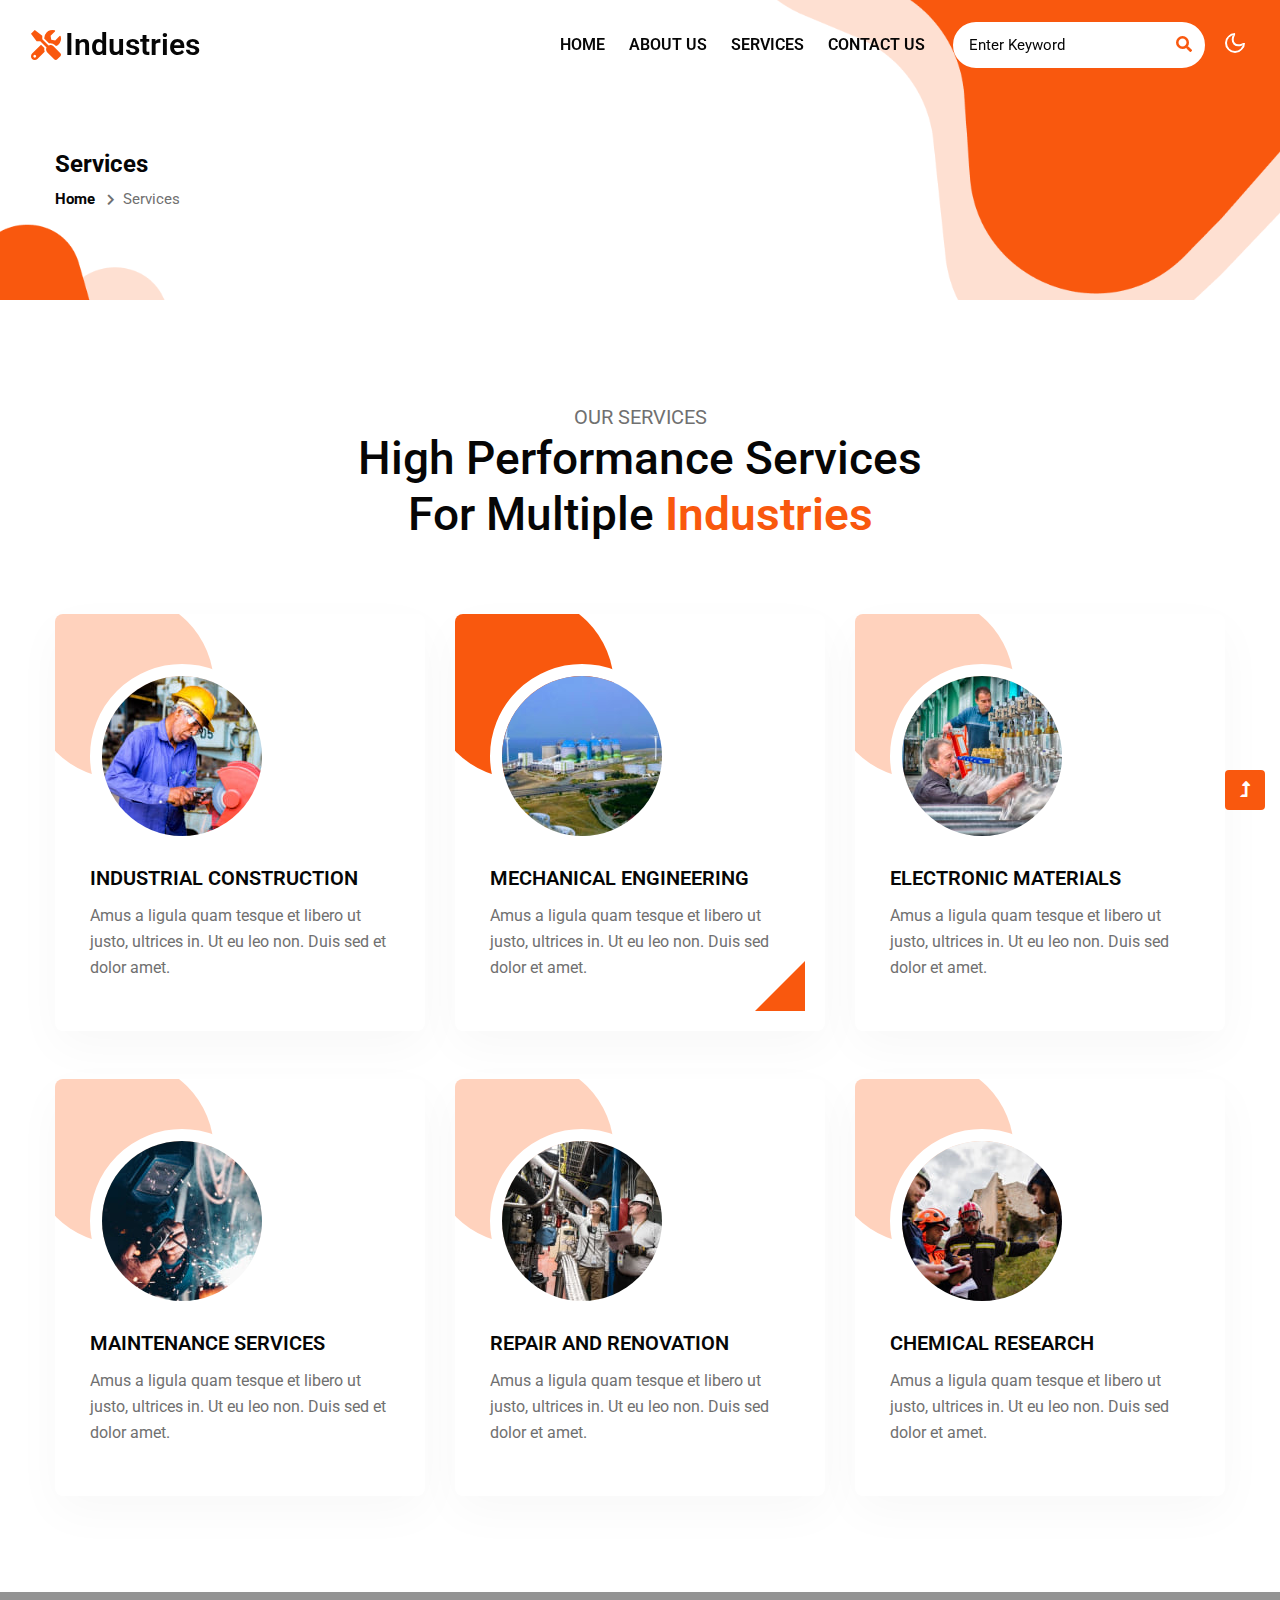
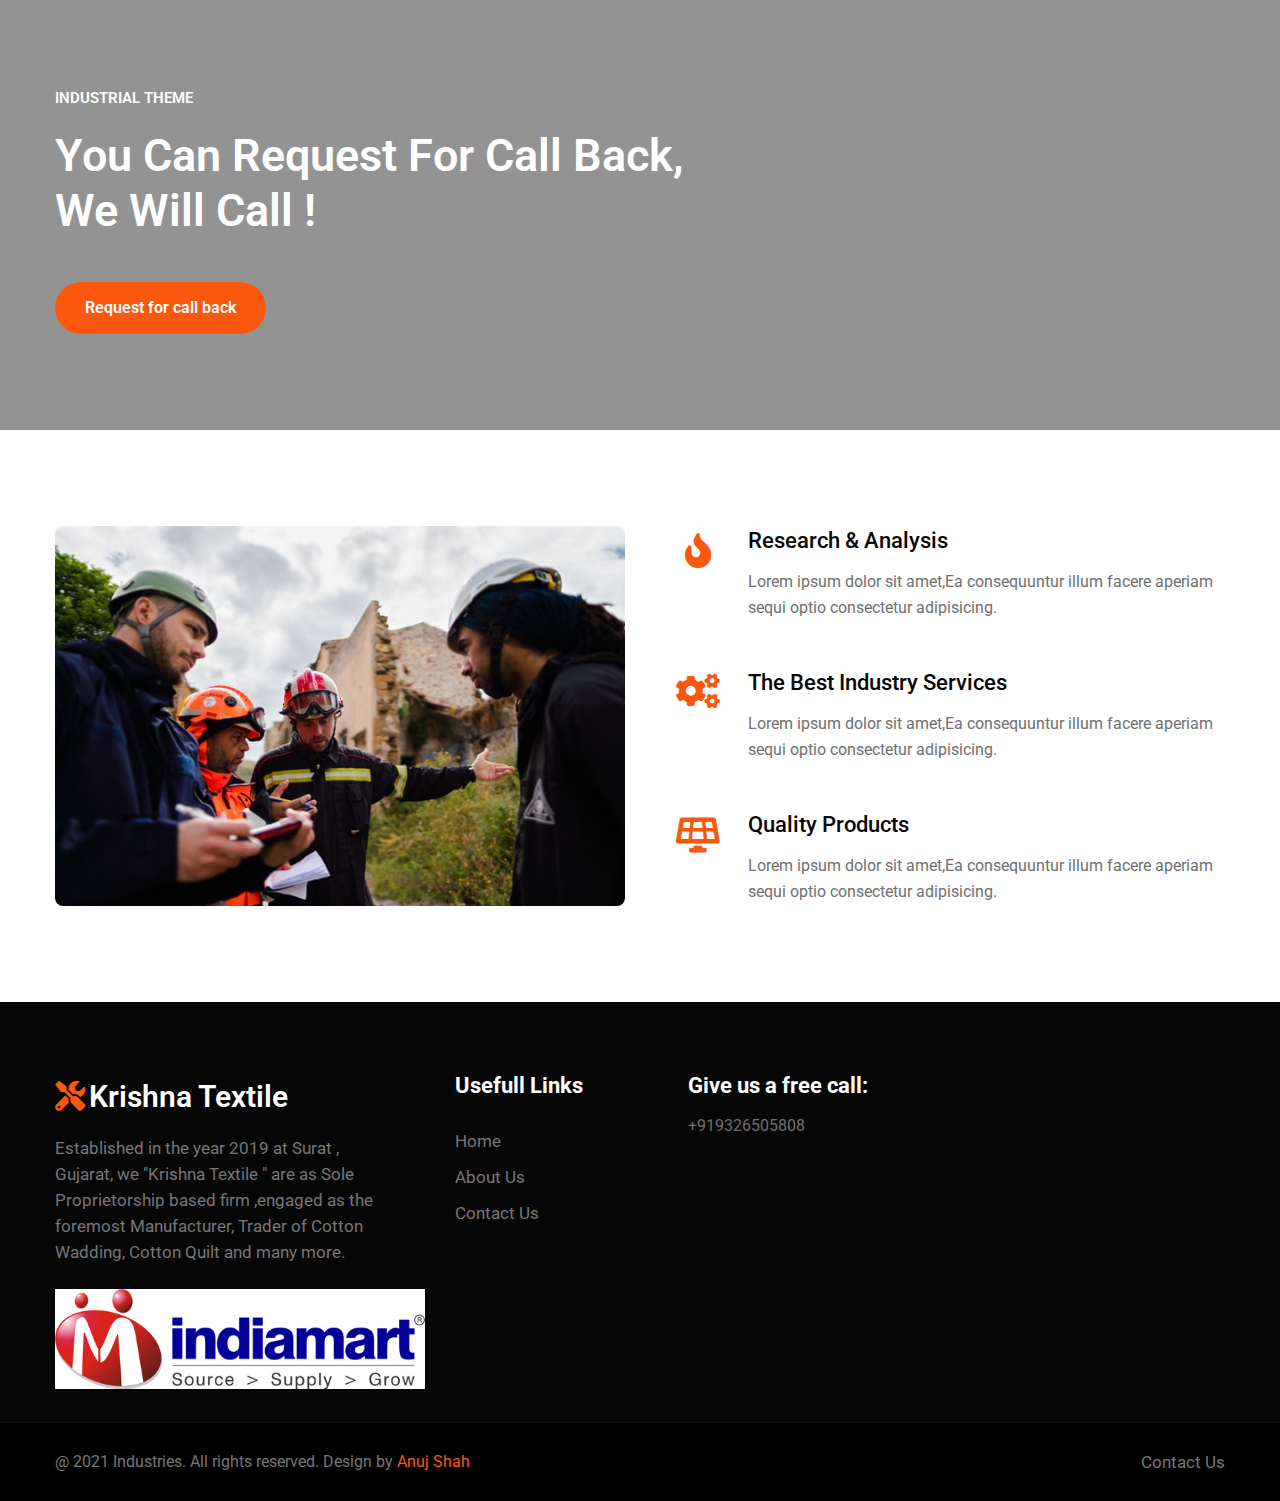
<file: services.html>
<!doctype html>
<html lang="en">

<head>
    <!-- Required meta tags -->
    <meta charset="utf-8">
    <meta name="viewport" content="width=device-width, initial-scale=1, shrink-to-fit=no">
    <title>Krishna Textile Industry | Cotton Quilting | Polyster Quilting | Quilting Job Works - Services</title>
    <!-- google-fonts -->
    <link
        href="//fonts.googleapis.com/css2?family=Roboto:wght@100;300;400;500;700;900&family=Teko:wght@300;400;500;600;700&display=swap"
        rel="stylesheet">
    <!-- //google-fonts -->
    <!-- Font-Awesome-Icons-CSS -->
    <link rel="stylesheet" href="assets/css/fontawesome-all.min.css">
    <!-- Template CSS Style link -->
    <link rel="stylesheet" href="assets/css/style-starter.css">
</head>

<body>
    <!--header-->
    <header id="site-header" class="fixed-top">
        <div class="container-fluid">
            <nav class="navbar navbar-expand-lg stroke">
                <h1>
                    <a class="navbar-brand d-flex align-items-center" href="index.html">
                        <i class="fas fa-tools mr-1" aria-hidden="true"></i>Industries</a>
                </h1>
                <!-- if logo is image enable this   
    <a class="navbar-brand" href="#index.html">
        <img src="image-path" alt="Your logo" title="Your logo" style="height:35px;" />
    </a> -->
                <button class="navbar-toggler  collapsed bg-gradient" type="button" data-toggle="collapse"
                    data-target="#navbarTogglerDemo02" aria-controls="navbarTogglerDemo02" aria-expanded="false"
                    aria-label="Toggle navigation">
                    <span class="navbar-toggler-icon fa icon-expand fa-bars"></span>
                    <span class="navbar-toggler-icon fa icon-close fa-times"></span>
                </button>

                <div class="collapse navbar-collapse" id="navbarTogglerDemo02">
                    <ul class="navbar-nav ml-lg-auto">
                        <li class="nav-item">
                            <a class="nav-link" href="index.html">Home <span class="sr-only">(current)</span></a>
                        </li>
                        <li class="nav-item">
                            <a class="nav-link" href="about.html">About Us</a>
                        </li>
                        <li class="nav-item active">
                            <a class="nav-link" href="services.html">Services</a>
                        </li>
                        <li class="nav-item">
                            <a class="nav-link" href="contact.html">Contact Us</a>
                        </li>
                        <!-- search button -->
                        <div class="search-right ml-lg-3">
                            <form action="#search" method="GET" class="search-box position-relative">
                                <div class="input-search">
                                    <input type="search" placeholder="Enter Keyword" name="search" required="required"
                                        autofocus="" class="search-popup">
                                </div>
                                <button type="submit" class="btn search-btn"><i class="fa fa-search"
                                        aria-hidden="true"></i></button>
                            </form>
                        </div>
                        <!-- //search button -->
                    </ul>
                </div>
                <!-- toggle switch for light and dark theme -->
                <div class="cont-ser-position">
                    <nav class="navigation">
                        <div class="theme-switch-wrapper">
                            <label class="theme-switch" for="checkbox">
                                <input type="checkbox" id="checkbox">
                                <div class="mode-container">
                                    <i class="gg-sun"></i>
                                    <i class="gg-moon"></i>
                                </div>
                            </label>
                        </div>
                    </nav>
                </div>
                <!-- //toggle switch for light and dark theme -->
            </nav>
        </div>
    </header>
    <!--//header-->

    <!-- inner banner -->
    <div class="inner-banner">
        <div class="ktl-breadcrumb">
            <div class="container">
                <h4 class="inner-text-title font-weight-bold mb-2">Services</h4>
                <ul class="breadcrumbs-custom-path">
                    <li><a href="index.html">Home</a></li>
                    <li class="active"><span class="fa fa-chevron-right mx-2" aria-hidden="true"></span>Services
                    </li>
                </ul>
            </div>
        </div>
    </div>
    <!-- //inner banner -->

    <!-- services section -->
    <section class="ktl-bottom-grids-6 py-5" id="services">
        <div class="container py-md-5 py-4">
            <div class="title-main text-center mx-auto mb-5" style="max-width:600px;">
                <p class="mt-2">Our Services</p>
                <h3 class="title-style">High Performance Services For Multiple <span>Industries</span></h3>
            </div>
            <div class="row pt-md-4">
                <div class="col-lg-4 col-md-6 grids-feature">
                    <div class="area-box">
                        <img class="img-fluid" src="assets/images/img1.jpg" alt=" ">
                        <h4><a href="#feature" class="title-head">Industrial Construction</a></h4>
                        <p>Amus a ligula quam tesque et libero ut justo, ultrices in. Ut eu leo non. Duis
                            sed et dolor amet.</p>
                    </div>
                </div>
                <div class="col-lg-4 col-md-6 grids-feature mt-md-0 mt-sm-5 mt-4">
                    <div class="area-box active">
                        <img class="img-fluid" src="assets/images/img3.jpg" alt=" ">
                        <h4><a href="#feature" class="title-head">Mechanical Engineering</a></h4>
                        <p>Amus a ligula quam tesque et libero ut justo, ultrices in. Ut eu leo non. Duis
                            sed dolor et amet.</p>
                    </div>
                </div>
                <div class="col-lg-4 col-md-6 grids-feature mt-lg-0 mt-sm-5 mt-4">
                    <div class="area-box">
                        <img class="img-fluid" src="assets/images/img2.jpg" alt=" ">
                        <h4><a href="#feature" class="title-head">Electronic Materials</a></h4>
                        <p>Amus a ligula quam tesque et libero ut justo, ultrices in. Ut eu leo non. Duis
                            sed dolor et amet.</p>
                    </div>
                </div>
                <div class="col-lg-4 col-md-6 grids-feature mt-sm-5 mt-4">
                    <div class="area-box">
                        <img class="img-fluid" src="assets/images/img4.jpg" alt=" ">
                        <h4><a href="#feature" class="title-head">Maintenance Services</a></h4>
                        <p>Amus a ligula quam tesque et libero ut justo, ultrices in. Ut eu leo non. Duis
                            sed et dolor amet.</p>
                    </div>
                </div>
                <div class="col-lg-4 col-md-6 grids-feature mt-sm-5 mt-4">
                    <div class="area-box">
                        <img class="img-fluid" src="assets/images/img5.jpg" alt=" ">
                        <h4><a href="#feature" class="title-head">Repair And Renovation</a></h4>
                        <p>Amus a ligula quam tesque et libero ut justo, ultrices in. Ut eu leo non. Duis
                            sed dolor et amet.</p>
                    </div>
                </div>
                <div class="col-lg-4 col-md-6 grids-feature mt-sm-5 mt-4">
                    <div class="area-box">
                        <img class="img-fluid" src="assets/images/img6.jpg" alt=" ">
                        <h4><a href="#feature" class="title-head">Chemical Research</a></h4>
                        <p>Amus a ligula quam tesque et libero ut justo, ultrices in. Ut eu leo non. Duis
                            sed dolor et amet.</p>
                    </div>
                </div>
            </div>
        </div>
    </section>
    <!-- //services section -->

    <!-- content with bg -->
    <section class="ktl-content-bg">
        <div class="container py-md-5 py-4">
            <div class="row py-5">
                <div class="col-md-7">
                    <div class="left-content-bg">
                        <p class="text-tag">Industrial Theme</p>
                        <h4 class="text-head-content">You can request for call back, we will call !</h4>
                        <a class="btn btn-style mt-4" href="contact.html">Request for call back</a>
                    </div>
                </div>
            </div>
        </div>
    </section>
    <!-- //content with bg -->

    <!-- image with content section -->
    <section class="ktl-content-4 py-5" id="features">
        <div class="content-4-main py-lg-5 py-md-4 py-2">
            <div class="container HPCWP">
                <div class="content-info-in row">
                    <div class="content-left col-lg-6">
                        <img src="assets/images/services.jpg" alt="" class="img-fluid img-responsive">
                    </div>
                    <div class="content-right col-lg-6 pl-lg-4 mt-lg-0 mt-md-5 mt-5 align-self">
                        <div class="row content4-right-grids mb-lg-5 mb-5">
                            <div class="col-2 content4-right-icon">
                                <div class="content4-icon">
                                    <i class="fas fa-fire"></i>
                                </div>
                            </div>
                            <div class="col-10 content4-right-info">
                                <h6><a href="#url">
                                        Research & Analysis</a>
                                </h6>
                                <p>Lorem ipsum dolor sit amet,Ea consequuntur illum facere aperiam sequi optio
                                    consectetur
                                    adipisicing.</p>
                            </div>
                        </div>
                        <div class="row content4-right-grids mb-lg-5 mb-5">
                            <div class="col-2 content4-right-icon">
                                <div class="content4-icon">
                                    <span class="fa fa-cogs"></span>
                                </div>
                            </div>
                            <div class="col-10 content4-right-info">
                                <h6><a href="#url">
                                        The Best Industry Services</a>
                                </h6>
                                <p>Lorem ipsum dolor sit amet,Ea consequuntur illum facere aperiam sequi optio
                                    consectetur
                                    adipisicing.</p>
                            </div>
                        </div>
                        <div class="row content4-right-grids">
                            <div class="col-2 content4-right-icon">
                                <div class="content4-icon">
                                    <i class="fas fa-solar-panel"></i>
                                </div>
                            </div>
                            <div class="col-10 content4-right-info">
                                <h6><a href="#url">
                                        Quality Products</a>
                                </h6>
                                <p>Lorem ipsum dolor sit amet,Ea consequuntur illum facere aperiam sequi optio
                                    consectetur
                                    adipisicing.</p>
                            </div>
                        </div>
                    </div>
                </div>
            </div>
        </div>
    </section>
    <!-- //image with content section -->

    <!-- footer -->
    <footer class="ktl-footer-29-main">
        <div class="footer-29-ktl py-5">
            <div class="container py-4">
                <div class="row footer-top-29">
                    <div class="col-lg-4 col-md-6 col-sm-7 footer-list-29 footer-1 pr-lg-5">
                        <div class="footer-logo mb-3">
                            <a class="footer-brand-logo" href="index.html"><i class="fas fa-tools mr-1"
                                    aria-hidden="true"></i>Krishna Textile</a>
                        </div>
                        <p>Established in the year 2019 at Surat , Gujarat, we "Krishna Textile " are as Sole
                            Proprietorship based firm ,engaged as the foremost Manufacturer, Trader of Cotton Wadding,
                            Cotton Quilt and many more.</p>
                        <div class="main-social-footer-29 mt-4">
                            <a href="https://www.indiamart.com/krishnatextilegujarat/" class="facebook">
                                <img src="assets/images/imart-logo-web-500x500.jpg" alt="India Mart Logo"
                                    height="100px"></a>
                        </div>
                    </div>
                    <div class="col-lg-2 col-md-6 col-sm-5 col-6 footer-list-29 footer-2 mt-sm-0 mt-5">
                        <ul>
                            <h6 class="footer-title-29">Usefull Links</h6>
                            <li><a href="index.html">Home</a></li>
                            <li><a href="about.html">About Us</a></li>
                            <li class="mb-0"><a href="contact.html">Contact us</a></li>
                        </ul>
                    </div>
                    <div class="col-lg-4 col-md-6 col-sm-7 footer-list-29 footer-4 mt-lg-0 mt-5 pl-lg-5">
                        <h6 class="footer-title-29 mb-3">Give us a free call: </h6>
                        <a href="tel:+919326505808">+919326505808</a>
                    </div>
                </div>
            </div>
        </div>
        <!-- copyright -->
        <div class="ktl-copyright">
            <div class="container">
                <div class="row bottom-copies align-items-center">
                    <p class="col-lg-8 copy-footer-29">@ 2021 Industries. All rights reserved. Design by <a
                            href="https://www.linkedin.com/in/anuj-shah-509/" target="_blank">
                            Anuj Shah</a></p>
                    <div class="col-lg-4 footer-list-29 footer-copy-list">
                        <ul class="text-lg-right">
                            <li><a href="contact.html">Contact us</a></li>
                        </ul>
                    </div>
                </div>
            </div>
        </div>
    </footer>
    <!-- //copyright -->
    <!-- //footer -->

    <!-- Js scripts -->
    <!-- move top -->
    <button onclick="topFunction()" id="movetop" title="Go to top">
        <span class="fas fa-level-up-alt" aria-hidden="true"></span>
    </button>
    <script>
        // When the user scrolls down 20px from the top of the document, show the button
        window.onscroll = function () {
            scrollFunction()
        };

        function scrollFunction() {
            if (document.body.scrollTop > 20 || document.documentElement.scrollTop > 20) {
                document.getElementById("movetop").style.display = "block";
            } else {
                document.getElementById("movetop").style.display = "none";
            }
        }

        // When the user clicks on the button, scroll to the top of the document
        function topFunction() {
            document.body.scrollTop = 0;
            document.documentElement.scrollTop = 0;
        }
    </script>
    <!-- //move top -->

    <!-- common jquery plugin -->
    <script src="assets/js/jquery-3.3.1.min.js"></script>
    <!-- //common jquery plugin -->

    <!-- theme switch js (light and dark)-->
    <script src="assets/js/theme-change.js"></script>
    <script>
        function autoType(elementClass, typingSpeed) {
            var thhis = $(elementClass);
            thhis.css({
                "position": "relative",
                "display": "inline-block"
            });
            thhis.prepend('<div class="cursor" style="right: initial; left:0;"></div>');
            thhis = thhis.find(".text-js");
            var text = thhis.text().trim().split('');
            var amntOfChars = text.length;
            var newString = "";
            thhis.text("|");
            setTimeout(function () {
                thhis.css("opacity", 1);
                thhis.prev().removeAttr("style");
                thhis.text("");
                for (var i = 0; i < amntOfChars; i++) {
                    (function (i, char) {
                        setTimeout(function () {
                            newString += char;
                            thhis.text(newString);
                        }, i * typingSpeed);
                    })(i + 1, text[i]);
                }
            }, 1500);
        }

        $(document).ready(function () {
            // Now to start autoTyping just call the autoType function with the 
            // class of outer div
            // The second paramter is the speed between each letter is typed.   
            autoType(".type-js", 200);
        });
    </script>
    <!-- //theme switch js (light and dark)-->

    <!-- MENU-JS -->
    <script>
        $(window).on("scroll", function () {
            var scroll = $(window).scrollTop();

            if (scroll >= 80) {
                $("#site-header").addClass("nav-fixed");
            } else {
                $("#site-header").removeClass("nav-fixed");
            }
        });

        //Main navigation Active Class Add Remove
        $(".navbar-toggler").on("click", function () {
            $("header").toggleClass("active");
        });
        $(document).on("ready", function () {
            if ($(window).width() > 991) {
                $("header").removeClass("active");
            }
            $(window).on("resize", function () {
                if ($(window).width() > 991) {
                    $("header").removeClass("active");
                }
            });
        });
    </script>
    <!-- //MENU-JS -->

    <!-- disable body scroll which navbar is in active -->
    <script>
        $(function () {
            $('.navbar-toggler').click(function () {
                $('body').toggleClass('noscroll');
            })
        });
    </script>
    <!-- //disable body scroll which navbar is in active -->

    <!--bootstrap-->
    <script src="assets/js/bootstrap.min.js"></script>
    <!-- //bootstrap-->
    <!-- //Js scripts -->
</body>

</html>
</file>
